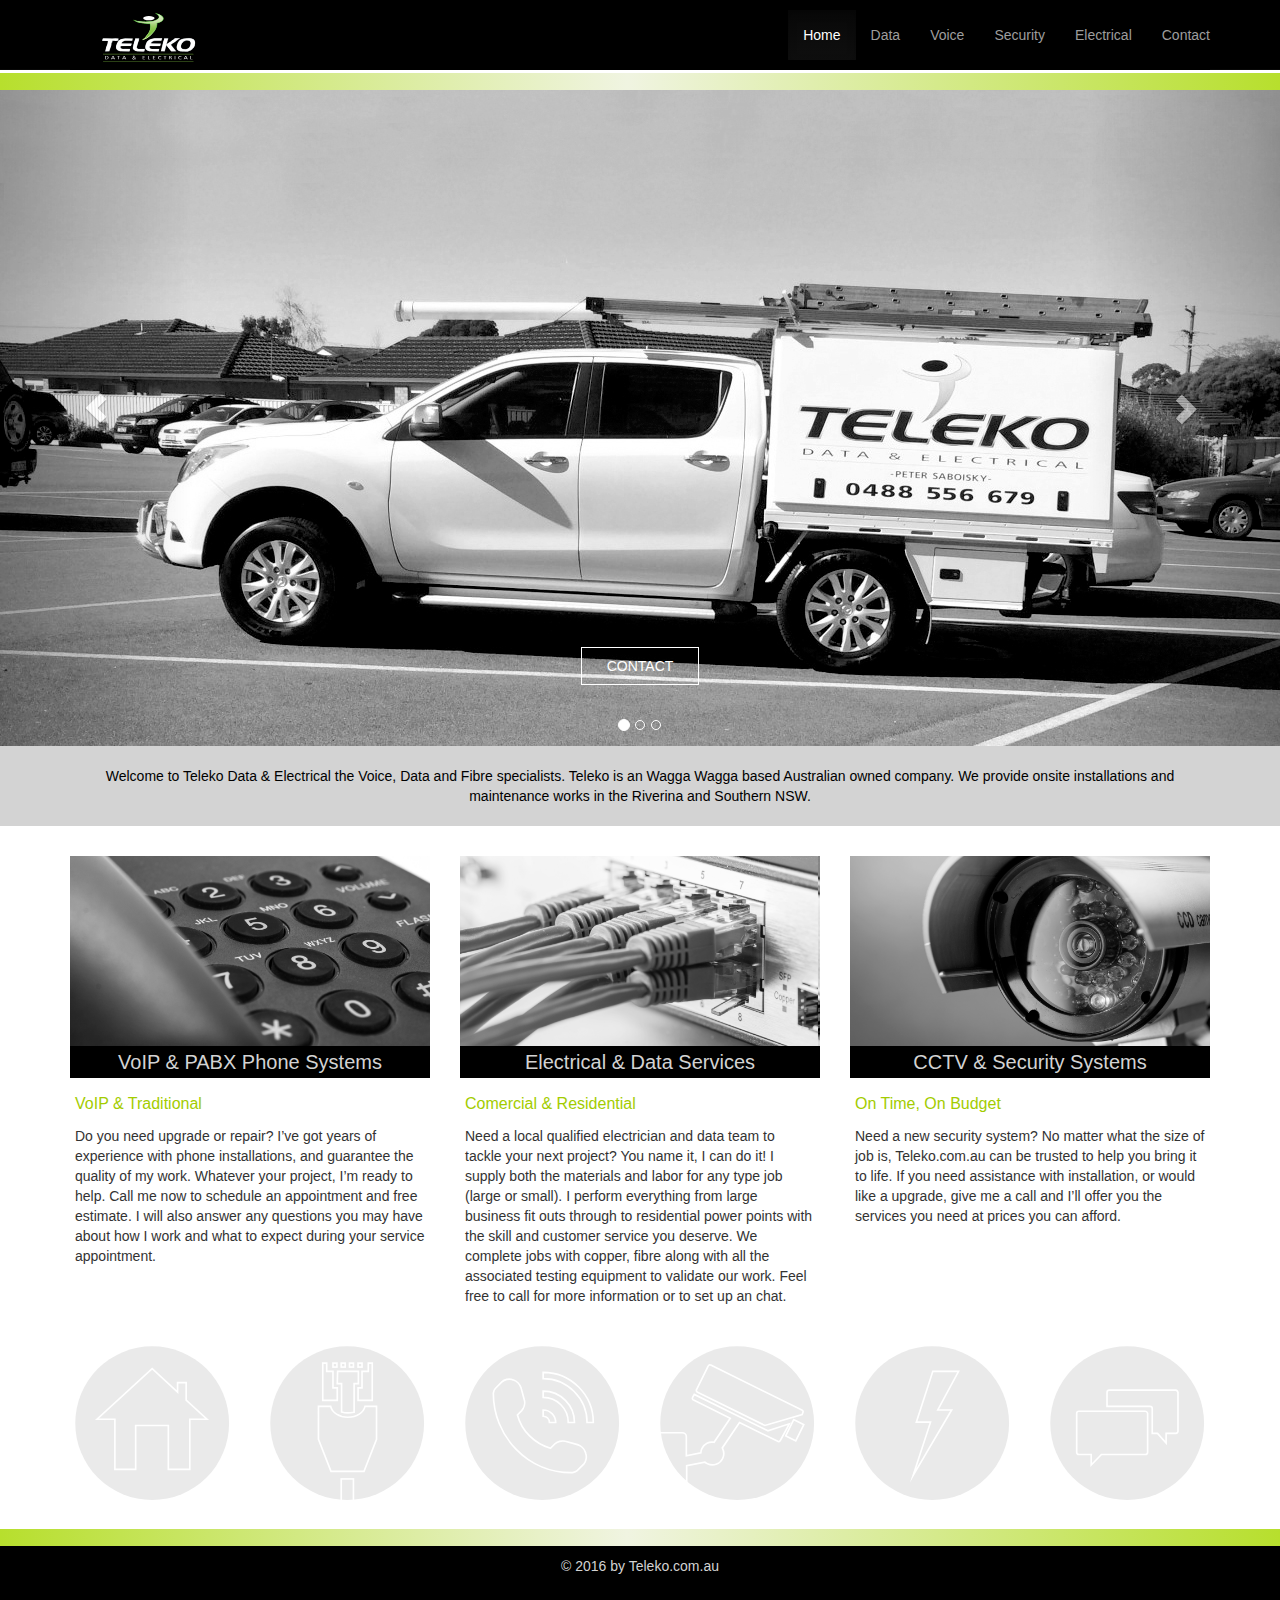
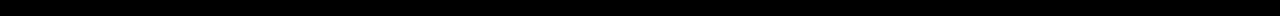
<file: index.html>
<!doctype html>
  <html class="no-js" lang="">
    <head>
        <meta charset="utf-8">
        <meta http-equiv="X-UA-Compatible" content="IE=edge,chrome=1">
        <title>Teleko data &#38 electrical</title>
        <meta name="description" content="">
        <meta name="viewport" content="width=device-width, initial-scale=1">
        <link rel="apple-touch-icon" href="apple-touch-icon.png">

        <link rel="stylesheet" href="css/bootstrap.min.css">
        <style>
            body {
                padding-top: 50px;
                padding-bottom: 20px;
            }
        </style>
        <link rel="stylesheet" href="css/bootstrap-theme.min.css">
        <link rel="stylesheet" href="css/main.css">



        <script src="js/vendor/modernizr-2.8.3-respond-1.4.2.min.js"></script>
    </head>

    <body>
    <nav class="navbar navbar-inverse navbar-fixed-top">
      <div class="container">
        <div class="navbar-header">
          <button type="button" class="navbar-toggle collapsed" data-toggle="collapse" data-target="#navbar" aria-expanded="false" aria-controls="navbar">
            <span class="sr-only">Toggle navigation</span>
            <span class="icon-bar"></span>
            <span class="icon-bar"></span>
            <span class="icon-bar"></span>
          </button>
          <a class="navbar-brand" href="index.html"></a>
        </div>
        <div id="navbar" class="collapse navbar-collapse">
          <ul class="nav navbar-nav navbar-right">
            <li class="active"><a href="index.html">Home</a></li>
            <li><a href="data.html">Data</a></li>
            <li><a href="voice.html">Voice</a></li>
            <li><a href="security.html">Security</a></li>
            <li><a href="electrical.html">Electrical</a></li>
            <li><a href="contact.html">Contact</a></li>
              </ul>
        </div><!--/.nav-collapse -->
        </div>
        <div class="greenbar">
        </div>
      </nav>
     

<!-- Start of carousel -->


    <div id="carousel-example-generic" class="carousel slide" data-ride="carousel">
  <!-- Indicators -->
  <ol class="carousel-indicators">
    <li data-target="#carousel-example-generic" data-slide-to="0" class="active"></li>
    <li data-target="#carousel-example-generic" data-slide-to="1"></li>
    <li data-target="#carousel-example-generic" data-slide-to="2"></li>
  </ol>

  <!-- Wrapper for slides -->
  <div class="carousel-inner" role="listbox">
    <div class="item active">
      <img src="img/thumbnail_FullSizeRender3.jpg" alt="...">
      <div class="carousel-caption">
        <a class="button-contact" href="contact.html"> CONTACT </a>
      </div>
    </div>
    <div class="item">
      <img src="img/stock3.jpg" alt="...">
      <div class="carousel-caption">
         <a class="button-contact" href="contact.html"> CONTACT </a>
      </div>
    </div>
      <div class="item">
        <img src="img/stock5.jpg" alt="...">
        <div class="carousel-caption">
           <a class="button-contact" href="contact.html"> CONTACT </a>
        </div>
      </div>
   </div>

  <!-- Controls -->
  <a class="left carousel-control" href="#carousel-example-generic" role="button" data-slide="prev">
    <span class="glyphicon glyphicon-chevron-left" aria-hidden="true"></span>
    <span class="sr-only">Previous</span>
  </a>
  <a class="right carousel-control" href="#carousel-example-generic" role="button" data-slide="next">
    <span class="glyphicon glyphicon-chevron-right" aria-hidden="true"></span>
    <span class="sr-only">Next</span>
  </a>
</div>

<!-- End of carousel -->

   <div class="whitebar"> 
    <div class="greybar">
      <div class="container">
          <p class="about">Welcome to Teleko Data & Electrical the Voice, Data and Fibre specialists. Teleko is an Wagga Wagga based Australian owned company. We provide onsite installations and maintenance works in the Riverina and Southern NSW.
		      </p>
      </div>
    </div>

  
    <div class="container">
      <!-- Example row of columns -->
      <div class="row">
        <div class="col-md-4">
        <img src="img/stock8.jpg">
          <h2>VoIP & PABX Phone Systems</h2>
            <div class="text">
              <p class ="subhead">VoIP & Traditional</p>
              Do you need upgrade or repair? I’ve got years of experience with phone installations, and guarantee the quality of my work. Whatever your project, I’m ready to help. Call me now to schedule an appointment and free estimate. I will also answer any questions you may have about how I work and what to expect during your service appointment. </p>
            </div>
        </div>
        <div class="col-md-4">
        <img src="img/stock4.jpg">
          <h2>Electrical & Data Services</h2>
            <div class="text">
              <p class ="subhead">Comercial & Residential</p>
              Need a local qualified electrician and data team to tackle your next project? You name it, I can do it! I supply both the materials and labor for any type job (large or small). I perform everything from large business fit outs through to residential power points with the skill and customer service you deserve. We complete jobs with copper, fibre along with all the associated testing equipment to validate our work. Feel free to call for more information or to set up an chat.</p>
            </div>
       </div>
        <div class="col-md-4">
        <img src="img/stock7.jpg">
          <h2>CCTV & Security Systems</h2>
            <div class="text">
              <p class ="subhead">On Time, On Budget</p>
              <p> Need a new security system? No matter what the size of job is, Teleko.com.au can be trusted to help you bring it to life. If you need assistance with installation, or would like a upgrade, give me a call and I’ll offer you the services you need at prices you can afford.</p>
            </div>
          </div>
        </div>
       </div>
    
   

       <div class="circles container">
          <div class="row">
            <div class="col-xs-4 col-sm-2 circle-img">
             <a title="home" href="index.html"><img id="homeicon" src="img/home_black.svg"/></a>
            </div>
            <div class="col-xs-4 col-sm-2 circle-img">
              <a title="data" href="data.html"><img id="dataicon" src="img/data_black.svg"/></a>
            </div>
              <div class="col-xs-4 col-sm-2 circle-img">
               <a title="voice" href="voice.html"><img id="voiceicon" src="img/voice_black.svg"/></a>
            </div>
            <div class="col-xs-4 col-sm-2 circle-img">
              <a title="security" href="security.html"><img id="securityicon" src="img/security_black.svg"/></a>
            </div>
            <div class="col-xs-4 col-sm-2 circle-img">
              <a title="electrical"  href="electrical.html"><img id="electricalicon" src="img/electrical_black.svg"/></a>
            </div>
            <div class="col-xs-4 col-sm-2 circle-img">
              <a title="contact" href="contact.html"><img id="contacticon" src="img/contact_black.svg"/></a>
            </div> 
            </div> 
          </div>
        </div>
      </div> 
    </div>

    <!-- /container -->        <script src="//ajax.googleapis.com/ajax/libs/jquery/1.11.2/jquery.min.js"></script>
        <script>window.jQuery || document.write('<script src="js/vendor/jquery-1.11.2.min.js"><\/script>')</script>

        <script src="js/vendor/bootstrap.min.js"></script>

        <script src="js/main.js"></script>
    
      <div class="greenbar">
      </div>

      <footer>
        <p>&copy; 2016 by Teleko.com.au</p>
      </footer>

   </body>

</html>
</file>
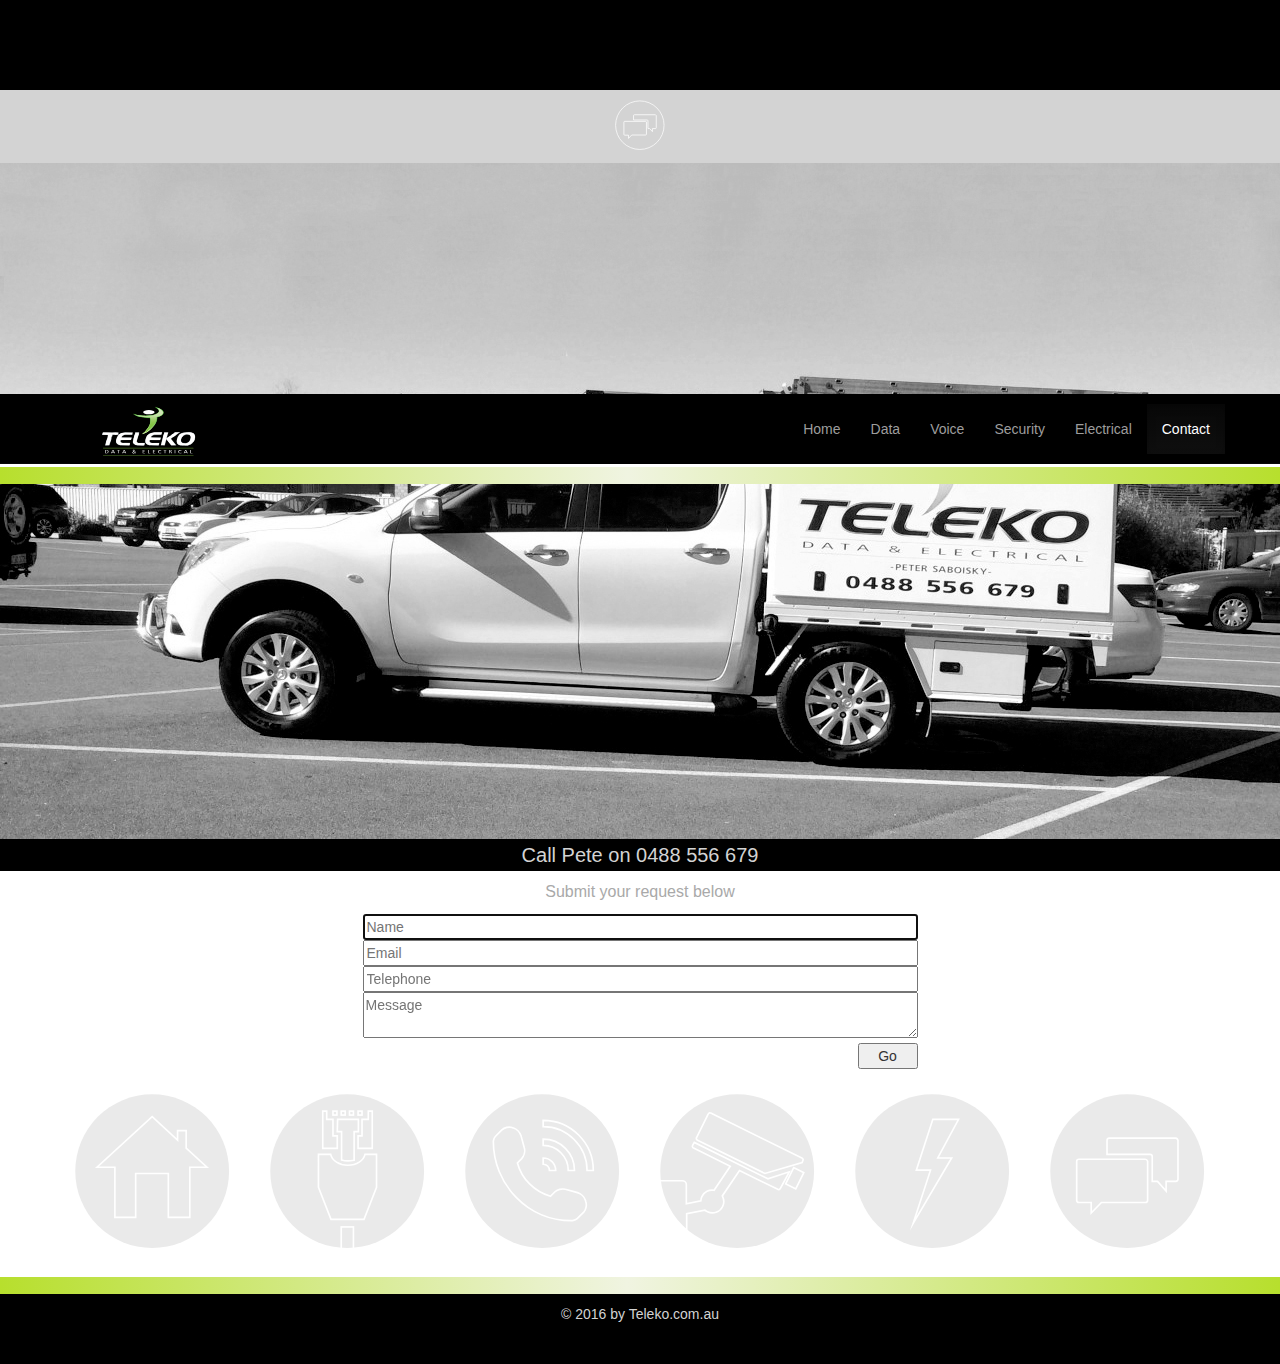
<file: contact.html>
<!doctype html>
  <html class="no-js" lang="">
    <head>
        <meta charset="utf-8">
        <meta http-equiv="X-UA-Compatible" content="IE=edge,chrome=1">
        <title>Teleko data &#38 electrical</title>
        <meta name="description" content="">
        <meta name="viewport" content="width=device-width, initial-scale=1">
        <link rel="apple-touch-icon" href="apple-touch-icon.png">

        <link rel="stylesheet" href="css/bootstrap.min.css">
        <style>
            body {
                padding-top: 50px;
                padding-bottom: 20px;
            }
        </style>
        <link rel="stylesheet" href="css/bootstrap-theme.min.css">
        <link rel="stylesheet" href="css/main.css">



        <script src="js/vendor/modernizr-2.8.3-respond-1.4.2.min.js"></script>
    </head>

    <body>
    <nav class="navbar navbar-inverse navbar-fixed-top">
      <div class="container">
        <div class="navbar-header">
          <button type="button" class="navbar-toggle collapsed" data-toggle="collapse" data-target="#navbar" aria-expanded="false" aria-controls="navbar">
            <span class="sr-only">Toggle navigation</span>
            <span class="icon-bar"></span>
            <span class="icon-bar"></span>
            <span class="icon-bar"></span>
          </button>
          <a class="navbar-brand" href="index.html"></a>
        </div>
        <div id="navbar" class="collapse navbar-collapse">
          <ul class="nav navbar-nav navbar-right">
            <li><a href="index.html">Home</a></li>
            <li><a href="data.html">Data</a></li>
            <li><a href="voice.html">Voice</a></li>
            <li><a href="security.html">Security</a></li>
            <li><a href="electrical.html">Electrical</a></li>
            <li class="active"><a href="contact.html">Contact</a></li>
              </ul>
        </div><!--/.nav-collapse -->
        </div>
        <div class="greenbar">
        </div>
      </nav>

<div class="whitebar">
    <div class="greybar3">
      <div class="container">
        <img class="icon" src="img/contact_icon.svg" width="50px">
      </div>
    </div>

 <img src="img/thumbnail_FullSizeRender3.jpg" width="100%">
    <h2>Call Pete on <span class="number">0488 556 679</span></h2>


<div class="container">
    <div class="row">
    <div class="col-sm-6 col-sm-offset-3">
    <p class="subhead2"> Submit your request below </p> 
  <form method="post" action="https://formspree.io/peter@teleko.com.au"> 
    <span class="required"></span></label>
       <input type="text" id="name" name="name" value="" placeholder="Name" required="required" autofocus="autofocus" /> 
         
    <span class="required"></span></label>
        <input type="email" id="email" name="email" value="" placeholder="Email" required="required" />

         
    <span class="required"></span></label>
        <input type="telephone" id="telephone" name="telephone" value="" placeholder="Telephone" required="required"/>

         
    <span class="required"></span></label>
        <textarea id="message" name="message" placeholder="Message" required="required" data-maxlength="100"></textarea>
         
    <span id="loading"></span>
        <p id="req-field-desc"><span class="required">
        <input type="submit" value="Go" id="submit-button" />
  </form>
  </div>
  </div>
</div>


<div class="circles container">
          <div class="row">
            <div class="col-xs-4 col-sm-2 circle-img">
             <a href="index.html"><img id="homeicon" src="img/home_black.svg" onmouseover="onHover();" onmouseout="offHover();"/>
            </div>
            <div class="col-xs-4 col-sm-2 circle-img">
              <a href="data.html"><img id="dataicon" src="img/data_black.svg" onmouseover="onHover();" onmouseout="offHover();"/>
            </div>
              <div class="col-xs-4 col-sm-2 circle-img">
               <a href="voice.html"><img id="voiceicon" src="img/voice_black.svg" onmouseover="onHover();" onmouseout="offHover();"/>
            </div>
            <div class="col-xs-4 col-sm-2 circle-img">
              <a href="security.html"><img id="securityicon" src="img/security_black.svg" onmouseover="onHover();" onmouseout="offHover();"/>
            </div>
            <div class="col-xs-4 col-sm-2 circle-img">
              <a href="electrical.html"><img id="electricalicon" src="img/electrical_black.svg" onmouseover="onHover();" onmouseout="offHover();"/>
            </div>
            <div class="col-xs-4 col-sm-2 circle-img">
              <a href="contact.html"><img id="contacticon" src="img/contact_black.svg" onmouseover="onHover();" onmouseout="offHover();"/>
            </div> 
            </div> 
          </div>
        </div>
      </div> 
    </div>
    
      
    <!-- /container -->        <script src="//ajax.googleapis.com/ajax/libs/jquery/1.11.2/jquery.min.js"></script>
        <script>window.jQuery || document.write('<script src="js/vendor/jquery-1.11.2.min.js"><\/script>')</script>

        <script src="js/vendor/bootstrap.min.js"></script>

        <script src="js/main.js"></script>
    
      <div class="greenbar">
      </div>

      <footer>
        <p>&copy; 2016 by Teleko.com.au</p>
      </footer>

   </body>

</html>
</file>
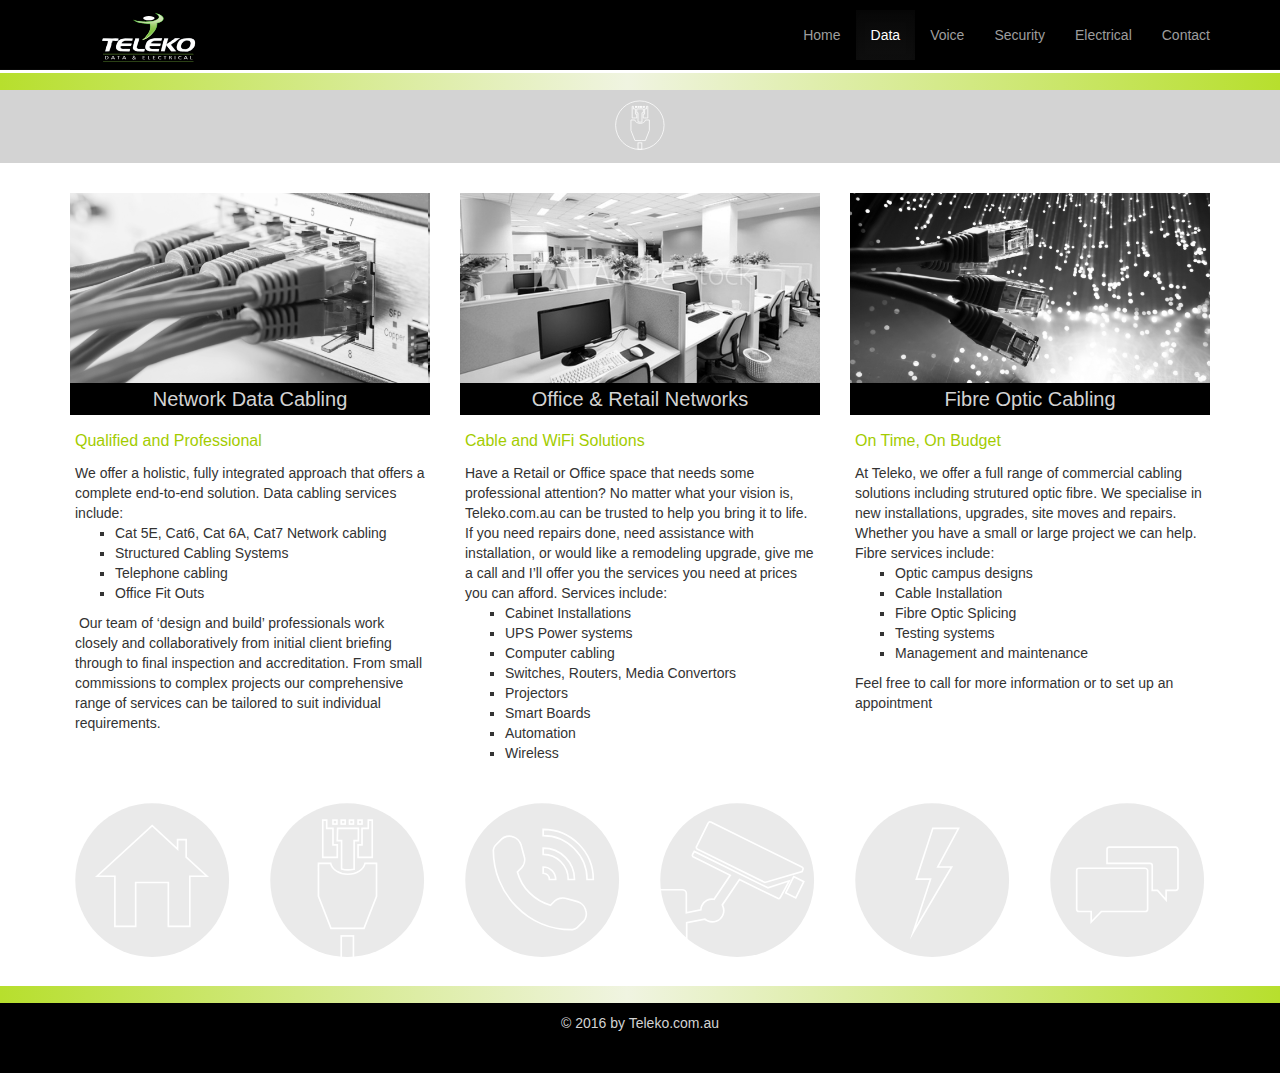
<file: data.html>
<!doctype html>
  <html class="no-js" lang="">
    <head>
        <meta charset="utf-8">
        <meta http-equiv="X-UA-Compatible" content="IE=edge,chrome=1">
        <title>Teleko data &#38 electrical</title>
        <meta name="description" content="">
        <meta name="viewport" content="width=device-width, initial-scale=1">
        <link rel="apple-touch-icon" href="apple-touch-icon.png">

        <link rel="stylesheet" href="css/bootstrap.min.css">
        <style>
            body {
                padding-top: 50px;
                padding-bottom: 20px;
            }
        </style>
        <link rel="stylesheet" href="css/bootstrap-theme.min.css">
        <link rel="stylesheet" href="css/main.css">



        <script src="js/vendor/modernizr-2.8.3-respond-1.4.2.min.js"></script>
    </head>

    <body>
    <nav class="navbar navbar-inverse navbar-fixed-top">
      <div class="container">
        <div class="navbar-header">
          <button type="button" class="navbar-toggle collapsed" data-toggle="collapse" data-target="#navbar" aria-expanded="false" aria-controls="navbar">
            <span class="sr-only">Toggle navigation</span>
            <span class="icon-bar"></span>
            <span class="icon-bar"></span>
            <span class="icon-bar"></span>
          </button>
          <a class="navbar-brand" href="index.html"></a>
        </div>
        <div id="navbar" class="collapse navbar-collapse">
          <ul class="nav navbar-nav navbar-right">
            <li><a href="index.html">Home</a></li>
            <li class="active"><a href="data.html">Data</a></li>
            <li><a href="voice.html">Voice</a></li>
            <li><a href="security.html">Security</a></li>
            <li><a href="electrical.html">Electrical</a></li>
            <li><a href="contact.html">Contact</a></li>
              </ul>
        </div><!--/.nav-collapse -->
        </div>
        <div class="greenbar">
        </div>
      </nav>
      
  <div class="whitebar"> 
    <div class="greybar2">
      <div class="container">
        <img class="icon" src="img/data_icon.svg" width="50px">
      </div>
    </div>


    <div class="container">
      <!-- Example row of columns -->
      <div class="row">
        <div class="col-md-4">
        <img src="img/stock4.jpg">
          <h2>Network Data Cabling</h2>
            <div class="text">
              <p class ="subhead">Qualified and Professional</p>
              We offer a holistic, fully integrated approach that offers a complete end-to-end solution.
              Data cabling services include:
              <ul style="list-style-type:square">
                <li>Cat 5E, Cat6, Cat 6A, Cat7 Network cabling</li>
                <li>Structured Cabling Systems</li>
                <li>Telephone cabling</li>
                <li>Office Fit Outs</li>
              </ul>
               Our team of ‘design and build’ professionals work closely and collaboratively from initial client briefing through to final inspection and accreditation.
              From small commissions to complex projects our comprehensive range of services can be tailored to suit individual requirements.
              </p>
            </div>
        </div>
        <div class="col-md-4">
        <img src="img/stock11.jpg">
          <h2>Office & Retail Networks</h2>
            <div class="text">
              <p class ="subhead">Cable and WiFi Solutions</p>
              Have a Retail or Office space that needs some professional attention? No matter what your vision is, Teleko.com.au can be trusted to help you bring it to life. If you need repairs done, need assistance with installation, or would like a remodeling upgrade, give me a call and I’ll offer you the services you need at prices you can afford.
              Services include:
              <ul style="list-style-type:square">
                <li>Cabinet Installations</li>
                <li>UPS Power systems</li>
                <li>Computer cabling</li>
                <li>Switches, Routers, Media Convertors</li>
                <li>Projectors</li>
                <li>Smart Boards</li>
                <li>Automation</li>
                <li>Wireless </li>
              </ul>
              </p>
           </div>
       </div>
        <div class="col-md-4">
        <img src="img/stock3.jpg">
          <h2>Fibre Optic Cabling</h2>
            <div class="text">
              <p class ="subhead">On Time, On Budget</p>
              At Teleko, we offer a full range of commercial cabling solutions including strutured optic fibre. We specialise in new installations, upgrades, site moves and repairs. Whether you have a small or large project we can help.
              Fibre services include:
              <ul style="list-style-type:square">
                <li>Optic campus designs</li>
                <li>Cable Installation</li>
                <li>Fibre Optic Splicing</li>
                <li>Testing systems</li>
                <li>Management and maintenance</li>
              </ul>
              Feel free to call for more information or to set up an appointment</p>
          </div>
          </div>
        </div>
      </div>


       <div class="circles container">
          <div class="row">
            <div class="col-xs-4 col-sm-2 circle-img">
             <a title="home" href="index.html"><img id="homeicon" src="img/home_black.svg"/></a>
            </div>
            <div class="col-xs-4 col-sm-2 circle-img">
              <a title="data" href="data.html"><img id="dataicon" src="img/data_black.svg"/></a>
            </div>
              <div class="col-xs-4 col-sm-2 circle-img">
               <a title="voice" href="voice.html"><img id="voiceicon" src="img/voice_black.svg"/></a>
            </div>
            <div class="col-xs-4 col-sm-2 circle-img">
              <a title="security" href="security.html"><img id="securityicon" src="img/security_black.svg"/></a>
            </div>
            <div class="col-xs-4 col-sm-2 circle-img">
              <a title="electrical"  href="electrical.html"><img id="electricalicon" src="img/electrical_black.svg"/></a>
            </div>
            <div class="col-xs-4 col-sm-2 circle-img">
              <a title="contact" href="contact.html"><img id="contacticon" src="img/contact_black.svg"/></a>
            </div> 
            </div> 
          </div>
        </div>
      </div> 
    </div>

    <!-- /container -->        <script src="//ajax.googleapis.com/ajax/libs/jquery/1.11.2/jquery.min.js"></script>
        <script>window.jQuery || document.write('<script src="js/vendor/jquery-1.11.2.min.js"><\/script>')</script>

        <script src="js/vendor/bootstrap.min.js"></script>

        <script src="js/main.js"></script>
    
      <div class="greenbar">
      </div>

      <footer>
        <p>&copy; 2016 by Teleko.com.au</p>
      </footer>

   </body>

</html>
</file>
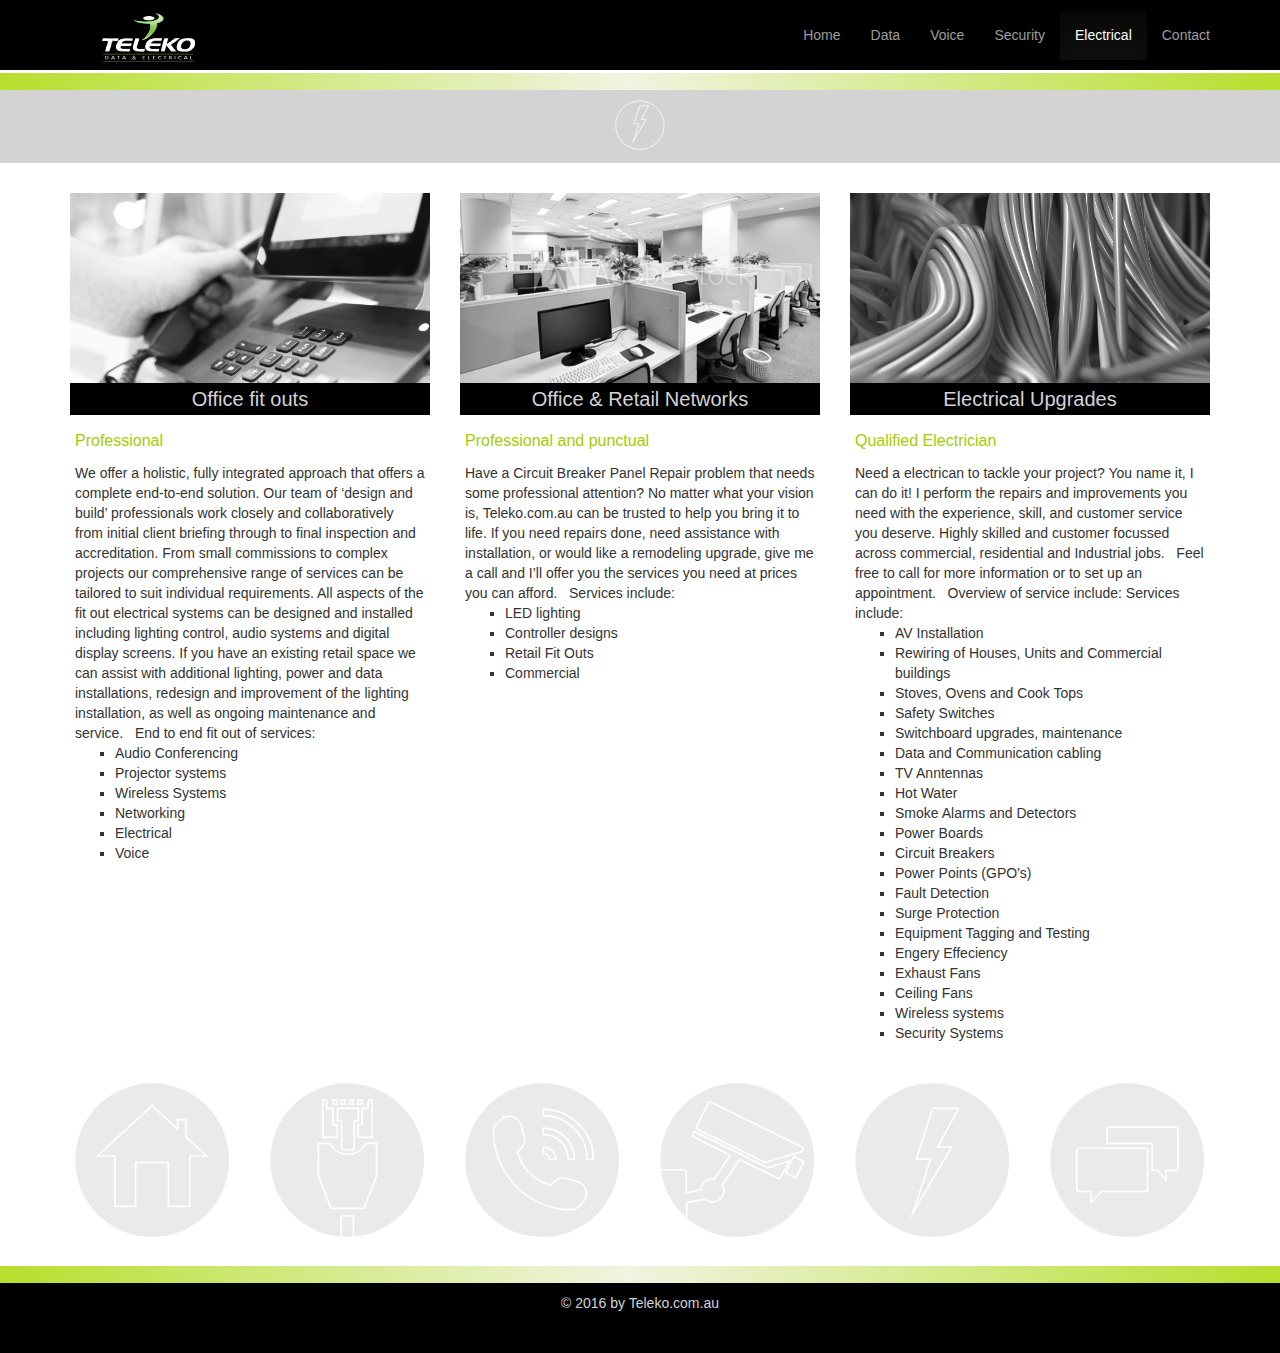
<file: electrical.html>
<!doctype html>
  <html class="no-js" lang="">
    <head>
        <meta charset="utf-8">
        <meta http-equiv="X-UA-Compatible" content="IE=edge,chrome=1">
        <title>Teleko data &#38 electrical</title>
        <meta name="description" content="">
        <meta name="viewport" content="width=device-width, initial-scale=1">
        <link rel="apple-touch-icon" href="apple-touch-icon.png">

        <link rel="stylesheet" href="css/bootstrap.min.css">
        <style>
            body {
                padding-top: 50px;
                padding-bottom: 20px;
            }
        </style>
        <link rel="stylesheet" href="css/bootstrap-theme.min.css">
        <link rel="stylesheet" href="css/main.css">



        <script src="js/vendor/modernizr-2.8.3-respond-1.4.2.min.js"></script>
    </head>

    <body>
    <nav class="navbar navbar-inverse navbar-fixed-top">
      <div class="container">
        <div class="navbar-header">
          <button type="button" class="navbar-toggle collapsed" data-toggle="collapse" data-target="#navbar" aria-expanded="false" aria-controls="navbar">
            <span class="sr-only">Toggle navigation</span>
            <span class="icon-bar"></span>
            <span class="icon-bar"></span>
            <span class="icon-bar"></span>
          </button>
          <a class="navbar-brand" href="index.html"></a>
        </div>
        <div id="navbar" class="collapse navbar-collapse">
          <ul class="nav navbar-nav navbar-right">
            <li><a href="index.html">Home</a></li>
            <li><a href="data.html">Data</a></li>
            <li><a href="voice.html">Voice</a></li>
            <li><a href="security.html">Security</a></li>
            <li class="active"><a href="electrical.html">Electrical</a></li>
            <li><a href="contact.html">Contact</a></li>
              </ul>
        </div><!--/.nav-collapse -->
        </div>
        <div class="greenbar">
        </div>
      </nav>

  <div class="whitebar"> 
    <div class="greybar2">
      <div class="container">
        <img class="icon" src="img/electrical_icon.svg" width="50px">
      </div>
    </div>


 <div class="container">
      <!-- Example row of columns -->
      <div class="row">
        <div class="col-md-4">
        <img src="img/stock18.jpg">
          <h2>Office fit outs</h2>
            <div class="text">
              <p class ="subhead">Professional</p>
              We offer a holistic, fully integrated approach that offers a complete end-to-end solution. Our team of ‘design and build’ professionals work closely and collaboratively from initial client briefing through to final inspection and accreditation. From small commissions to complex projects our comprehensive range of services can be tailored to suit individual requirements. All aspects of the fit out electrical systems can be designed and installed including lighting control, audio systems and digital display screens. If you have an existing retail space we can assist with additional lighting, power and data installations, redesign and improvement of the lighting installation, as well as ongoing maintenance and service.  
              End to end fit out of services:
                <ul style="list-style-type:square">
                  <li>Audio Conferencing</li>
                  <li>Projector systems</li>
                  <li>Wireless Systems</li>
                  <li>Networking</li>
                  <li>Electrical</li>
                  <li>Voice</li>
                </ul>
              </p>
            </div>
        </div>
        <div class="col-md-4">
        <img src="img/stock11.jpg">
          <h2>Office & Retail Networks</h2>
            <div class="text">
              <p class ="subhead">Professional and punctual</p>
               Have a Circuit Breaker Panel Repair problem that needs some professional attention? No matter what your vision is, Teleko.com.au can be trusted to help you bring it to life. If you need repairs done, need assistance with installation, or would like a remodeling upgrade, give me a call and I’ll offer you the services you need at prices you can afford.  
                Services include:
                <ul style="list-style-type:square">
                  <li>LED lighting</li>
                  <li>Controller designs</li>
                  <li>Retail Fit Outs</li>
                  <li>Commercial</li>
                </ul>
              </p>
           </div>
       </div>
        <div class="col-md-4">
        <img src="img/stock5.jpg">
          <h2>Electrical Upgrades</h2>
            <div class="text">
              <p class ="subhead">Qualified Electrician</p>
              Need a electrican to tackle your project? You name it, I can do it! I perform the repairs and improvements you need with the experience, skill, and customer service you deserve. Highly skilled and customer focussed across commercial, residential and Industrial jobs.
 
              Feel free to call for more information or to set up an appointment.   Overview of service include:
              Services include:
                <ul style="list-style-type:square">
                  <li>AV Installation</li>
                  <li>Rewiring of Houses, Units and Commercial buildings</li>
                  <li>Stoves, Ovens and Cook Tops</li>
                  <li>Safety Switches</li>
                  <li>Switchboard upgrades, maintenance</li>
                  <li>Data and Communication cabling</li>
                  <li>TV Anntennas</li>
                  <li>Hot Water</li>
                  <li>Smoke Alarms and Detectors</li>
                  <li>Power Boards</li>
                  <li>Circuit Breakers</li>
                  <li>Power Points (GPO's)</li>
                  <li>Fault Detection</li>
                  <li>Surge Protection</li>
                  <li>Equipment Tagging and Testing</li>
                  <li>Engery Effeciency </li>
                  <li>Exhaust Fans</li>
                  <li>Ceiling Fans</li>
                  <li>Wireless systems</li>
                  <li>Security Systems</li>
                </ul>
              </p>
             </div>
          </div>
        </div>
      </div>


       <div class="circles container">
          <div class="row">
            <div class="col-xs-4 col-sm-2 circle-img">
             <a title="home" href="index.html"><img id="homeicon" src="img/home_black.svg"/></a>
            </div>
            <div class="col-xs-4 col-sm-2 circle-img">
              <a title="data" href="data.html"><img id="dataicon" src="img/data_black.svg"/></a>
            </div>
              <div class="col-xs-4 col-sm-2 circle-img">
               <a title="voice" href="voice.html"><img id="voiceicon" src="img/voice_black.svg"/></a>
            </div>
            <div class="col-xs-4 col-sm-2 circle-img">
              <a title="security" href="security.html"><img id="securityicon" src="img/security_black.svg"/></a>
            </div>
            <div class="col-xs-4 col-sm-2 circle-img">
              <a title="electrical"  href="electrical.html"><img id="electricalicon" src="img/electrical_black.svg"/></a>
            </div>
            <div class="col-xs-4 col-sm-2 circle-img">
              <a title="contact" href="contact.html"><img id="contacticon" src="img/contact_black.svg"/></a>
            </div> 
            </div> 
          </div>
        </div>
      </div> 
    </div>

    <!-- /container -->        <script src="//ajax.googleapis.com/ajax/libs/jquery/1.11.2/jquery.min.js"></script>
        <script>window.jQuery || document.write('<script src="js/vendor/jquery-1.11.2.min.js"><\/script>')</script>

        <script src="js/vendor/bootstrap.min.js"></script>

        <script src="js/main.js"></script>
    
      <div class="greenbar">
      </div>

      <footer>
        <p>&copy; 2016 by Teleko.com.au</p>
      </footer>

   </body>

</html>
</file>
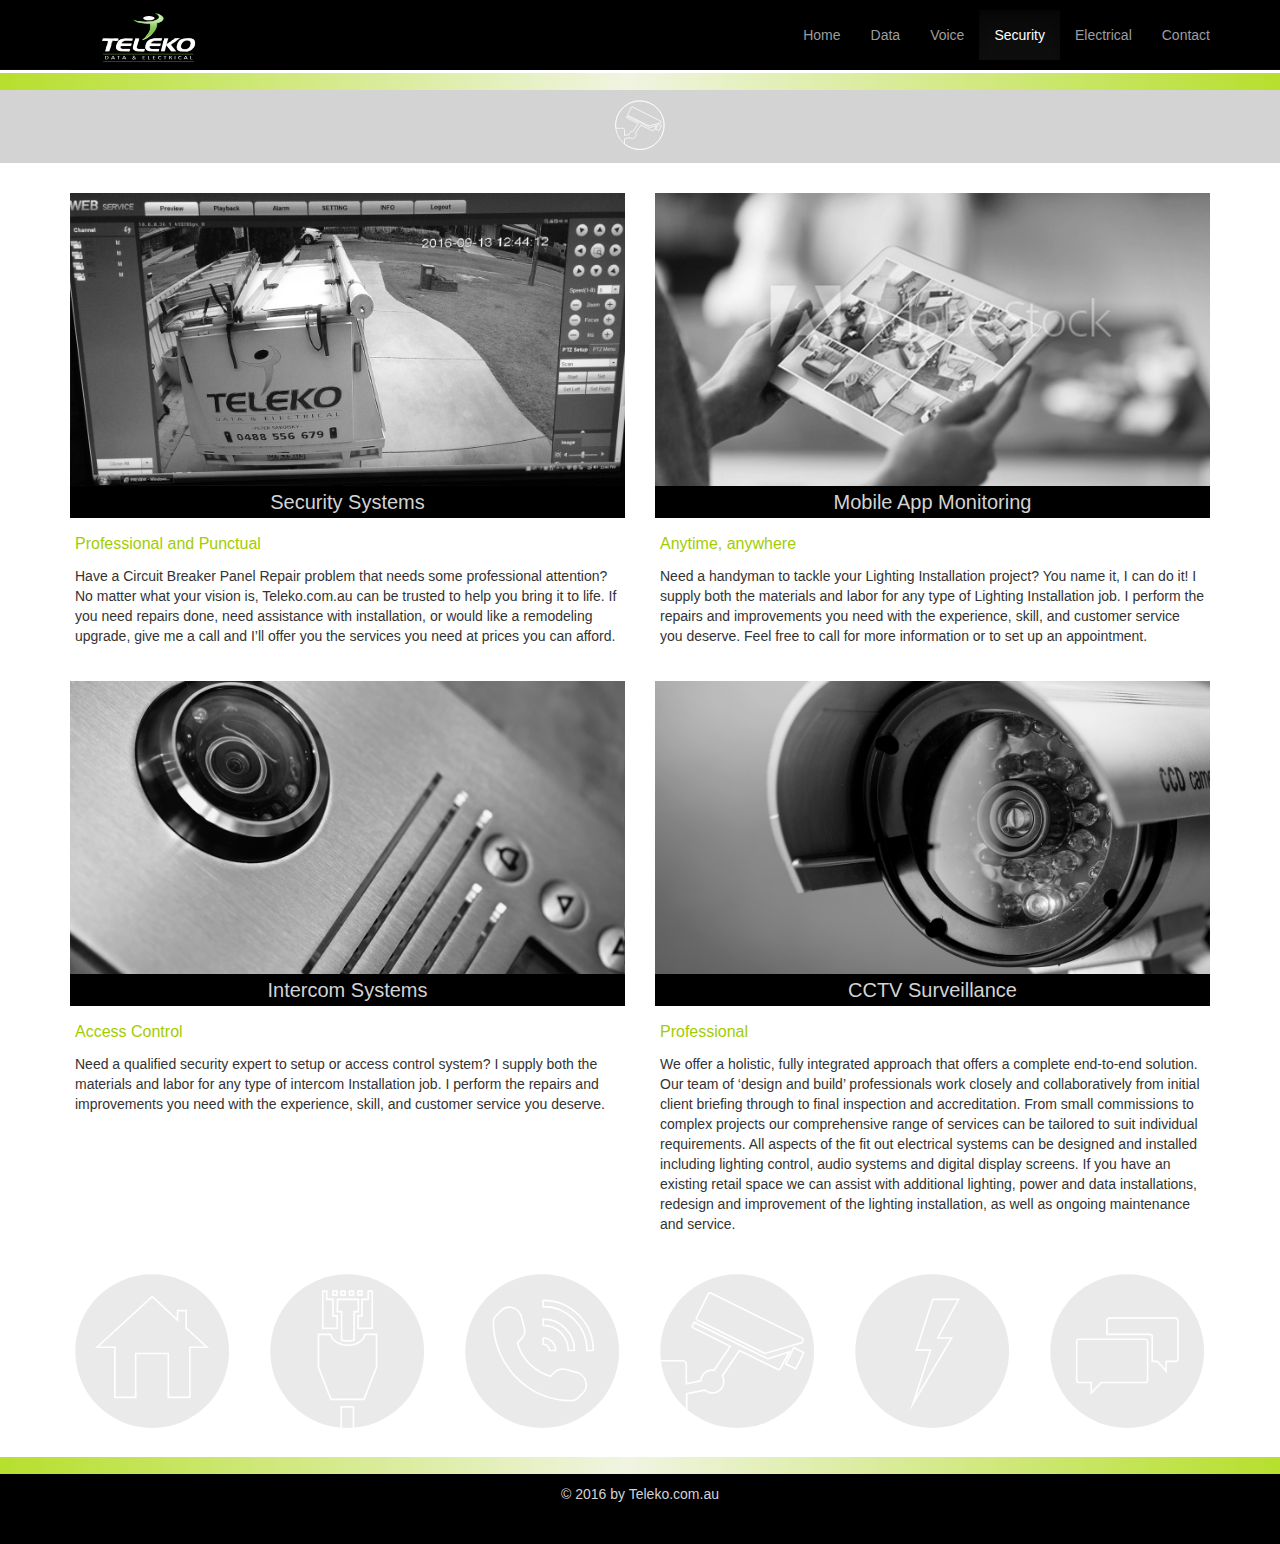
<file: security.html>
<!doctype html>
  <html class="no-js" lang="">
    <head>
        <meta charset="utf-8">
        <meta http-equiv="X-UA-Compatible" content="IE=edge,chrome=1">
        <title>Teleko data &#38 electrical</title>
        <meta name="description" content="">
        <meta name="viewport" content="width=device-width, initial-scale=1">
        <link rel="apple-touch-icon" href="apple-touch-icon.png">

        <link rel="stylesheet" href="css/bootstrap.min.css">
        <style>
            body {
                padding-top: 50px;
                padding-bottom: 20px;
            }
        </style>
        <link rel="stylesheet" href="css/bootstrap-theme.min.css">
        <link rel="stylesheet" href="css/main.css">



        <script src="js/vendor/modernizr-2.8.3-respond-1.4.2.min.js"></script>
    </head>

    <body>
    <nav class="navbar navbar-inverse navbar-fixed-top">
      <div class="container">
        <div class="navbar-header">
          <button type="button" class="navbar-toggle collapsed" data-toggle="collapse" data-target="#navbar" aria-expanded="false" aria-controls="navbar">
            <span class="sr-only">Toggle navigation</span>
            <span class="icon-bar"></span>
            <span class="icon-bar"></span>
            <span class="icon-bar"></span>
          </button>
          <a class="navbar-brand" href="index.html"></a>
        </div>
        <div id="navbar" class="collapse navbar-collapse">
          <ul class="nav navbar-nav navbar-right">
            <li><a href="index.html">Home</a></li>
            <li><a href="data.html">Data</a></li>
            <li><a href="voice.html">Voice</a></li>
            <li class="active"><a href="security.html">Security</a></li>
            <li><a href="electrical.html">Electrical</a></li>
            <li><a href="contact.html">Contact</a></li>
              </ul>
        </div><!--/.nav-collapse -->
        </div>
        <div class="greenbar">
        </div>
      </nav>

        <div class="whitebar"> 
    <div class="greybar2">
      <div class="container">
       <img class="icon" src="img/security_icon.svg" width="50px">
      </div>
    </div>


    <div class="container">
      <!-- Example row of columns -->
      <div class="row">
        <div class="col-md-6">
        <img src="img/stock16.jpg">
          <h2>Security Systems</h2>
            <div class="text">
              <p class ="subhead">Professional and Punctual</p>
              Have a Circuit Breaker Panel Repair problem that needs some professional attention? No matter what your vision is, Teleko.com.au can be trusted to help you bring it to life. If you need repairs done, need assistance with installation, or would like a remodeling upgrade, give me a call and I’ll offer you the services you need at prices you can afford.</p>
           </div>
       </div>
        <div class="col-md-6">
        <img src="img/stock14.jpg">
          <h2>Mobile App Monitoring</h2>
            <div class="text">
              <p class ="subhead">Anytime, anywhere</p>
              Need a handyman to tackle your Lighting Installation project? You name it, I can do it! I supply both the materials and labor for any type of Lighting Installation job. I perform the repairs and improvements you need with the experience, skill, and customer service you deserve. Feel free to call for more information or to set up an appointment.</p>
            </div>
          </div>
          </div>
      <div class="row">
        <div class="col-md-6">
        <img src="img/stock15.jpg">
          <h2>Intercom Systems</h2>
            <div class="text">
              <p class ="subhead">Access Control</p>
              Need a qualified security expert to setup or access control system? I supply both the materials and labor for any type of intercom Installation job. I perform the repairs and improvements you need with the experience, skill, and customer service you deserve. </p>
            </div>
          </div>
          <div class="col-md-6">
        <img src="img/stock7.jpg">
          <h2>CCTV Surveillance</h2>
            <div class="text">
              <p class ="subhead">Professional</p>
              We offer a holistic, fully integrated approach that offers a complete end-to-end solution. Our team of ‘design and build’ professionals work closely and collaboratively from initial client briefing through to final inspection and accreditation. From small commissions to complex projects our comprehensive range of services can be tailored to suit individual requirements. All aspects of the fit out electrical systems can be designed and installed including lighting control, audio systems and digital display screens. If you have an existing retail space we can assist with additional lighting, power and data installations, redesign and improvement of the lighting installation, as well as ongoing maintenance and service.
              </p>
            </div>
          </div>
        </div>
      </div>


       <div class="circles container">
          <div class="row">
            <div class="col-xs-4 col-sm-2 circle-img">
             <a title="home" href="index.html"><img id="homeicon" src="img/home_black.svg"/></a>
            </div>
            <div class="col-xs-4 col-sm-2 circle-img">
              <a title="data" href="data.html"><img id="dataicon" src="img/data_black.svg"/></a>
            </div>
              <div class="col-xs-4 col-sm-2 circle-img">
               <a title="voice" href="voice.html"><img id="voiceicon" src="img/voice_black.svg"/></a>
            </div>
            <div class="col-xs-4 col-sm-2 circle-img">
              <a title="security" href="security.html"><img id="securityicon" src="img/security_black.svg"/></a>
            </div>
            <div class="col-xs-4 col-sm-2 circle-img">
              <a title="electrical"  href="electrical.html"><img id="electricalicon" src="img/electrical_black.svg"/></a>
            </div>
            <div class="col-xs-4 col-sm-2 circle-img">
              <a title="contact" href="contact.html"><img id="contacticon" src="img/contact_black.svg"/></a>
            </div> 
            </div> 
          </div>
        </div>
      </div> 
    </div>

    <!-- /container -->        <script src="//ajax.googleapis.com/ajax/libs/jquery/1.11.2/jquery.min.js"></script>
        <script>window.jQuery || document.write('<script src="js/vendor/jquery-1.11.2.min.js"><\/script>')</script>

        <script src="js/vendor/bootstrap.min.js"></script>

        <script src="js/main.js"></script>
    
      <div class="greenbar">
      </div>

      <footer>
        <p>&copy; 2016 by Teleko.com.au</p>
      </footer>

   </body>

</html>
</file>
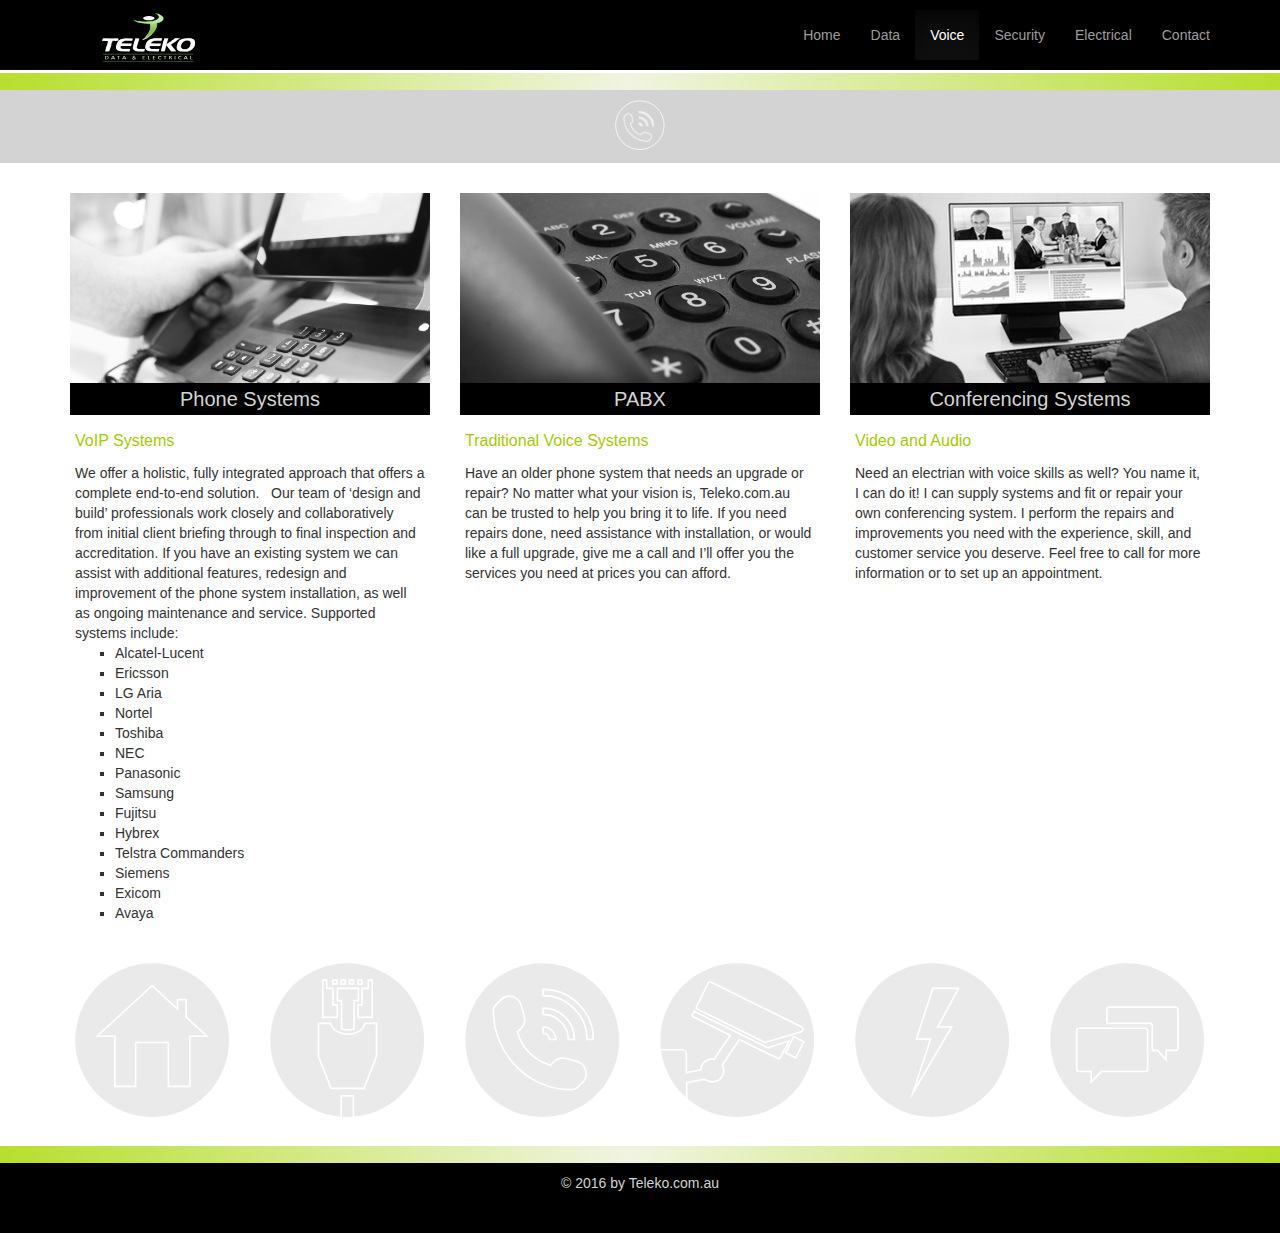
<file: voice.html>
<!doctype html>
  <html class="no-js" lang="">
    <head>
        <meta charset="utf-8">
        <meta http-equiv="X-UA-Compatible" content="IE=edge,chrome=1">
        <title>Teleko data &#38 electrical</title>
        <meta name="description" content="">
        <meta name="viewport" content="width=device-width, initial-scale=1">
        <link rel="apple-touch-icon" href="apple-touch-icon.png">

        <link rel="stylesheet" href="css/bootstrap.min.css">
        <style>
            body {
                padding-top: 50px;
                padding-bottom: 20px;
            }
        </style>
        <link rel="stylesheet" href="css/bootstrap-theme.min.css">
        <link rel="stylesheet" href="css/main.css">



        <script src="js/vendor/modernizr-2.8.3-respond-1.4.2.min.js"></script>
    </head>

    <body>
    <nav class="navbar navbar-inverse navbar-fixed-top">
      <div class="container">
        <div class="navbar-header">
          <button type="button" class="navbar-toggle collapsed" data-toggle="collapse" data-target="#navbar" aria-expanded="false" aria-controls="navbar">
            <span class="sr-only">Toggle navigation</span>
            <span class="icon-bar"></span>
            <span class="icon-bar"></span>
            <span class="icon-bar"></span>
          </button>
          <a class="navbar-brand" href="index.html"></a>
        </div>
        <div id="navbar" class="collapse navbar-collapse">
          <ul class="nav navbar-nav navbar-right">
            <li><a href="index.html">Home</a></li>
            <li><a href="data.html">Data</a></li>
            <li class="active"><a href="voice.html">Voice</a></li>
            <li><a href="security.html">Security</a></li>
            <li><a href="electrical.html">Electrical</a></li>
            <li><a href="contact.html">Contact</a></li>
              </ul>
        </div><!--/.nav-collapse -->
        </div>
        <div class="greenbar">
        </div>
      </nav>
      
  <div class="whitebar"> 
    <div class="greybar2">
      <div class="container">
        <img class="icon" src="img/voice_icon.svg" width="50px">
      </div>
    </div>


      <div class="container">
      <!-- Example row of columns -->
      <div class="row">
        <div class="col-md-4">
        <img src="img/stock18.jpg">
          <h2>Phone Systems</h2>
            <div class="text">
              <p class ="subhead">VoIP Systems</p>
              We offer a holistic, fully integrated approach that offers a complete end-to-end solution.   Our team of ‘design and build’ professionals work closely and collaboratively from initial client briefing through to final inspection and accreditation. If you have an existing system we can assist with additional features, redesign and improvement of the phone system installation, as well as ongoing maintenance and service.
              Supported systems include:
                <ul style="list-style-type:square">
                  <li>Alcatel-Lucent</li>
                  <li>Ericsson</li>
                  <li>LG Aria</li>
                  <li>Nortel</li>
                  <li>Toshiba</li>
                  <li>NEC</li>
                  <li>Panasonic</li>
                  <li>Samsung</li>
                  <li>Fujitsu</li>
                  <li>Hybrex</li>
                  <li>Telstra Commanders</li>
                  <li>Siemens</li>
                  <li>Exicom</li>
                  <li>Avaya</li>
                </ul>
              </p>
            </div>
        </div>
        <div class="col-md-4">
        <img src="img/stock8.jpg">
          <h2>PABX</h2>
            <div class="text">
              <p class ="subhead">Traditional Voice Systems</p>
              Have an older phone system that needs an upgrade or repair? No matter what your vision is, Teleko.com.au can be trusted to help you bring it to life. If you need repairs done, need assistance with installation, or would like a full upgrade, give me a call and I’ll offer you the services you need at prices you can afford.</p>
           </div>
       </div>
        <div class="col-md-4">
        <img src="img/stock19.jpg">
          <h2>Conferencing Systems</h2>
            <div class="text">
              <p class ="subhead">Video and Audio </p>
              Need an electrian with voice skills as well? You name it, I can do it! I can supply systems and fit or repair your own conferencing system. I perform the repairs and improvements you need with the experience, skill, and customer service you deserve. Feel free to call for more information or to set up an appointment.</p>
            </div>
          </div>
        </div>
      </div>


       <div class="circles container">
          <div class="row">
            <div class="col-xs-4 col-sm-2 circle-img">
             <a title="home" href="index.html"><img id="homeicon" src="img/home_black.svg"/></a>
            </div>
            <div class="col-xs-4 col-sm-2 circle-img">
              <a title="data" href="data.html"><img id="dataicon" src="img/data_black.svg"/></a>
            </div>
              <div class="col-xs-4 col-sm-2 circle-img">
               <a title="voice" href="voice.html"><img id="voiceicon" src="img/voice_black.svg"/></a>
            </div>
            <div class="col-xs-4 col-sm-2 circle-img">
              <a title="security" href="security.html"><img id="securityicon" src="img/security_black.svg"/></a>
            </div>
            <div class="col-xs-4 col-sm-2 circle-img">
              <a title="electrical"  href="electrical.html"><img id="electricalicon" src="img/electrical_black.svg"/></a>
            </div>
            <div class="col-xs-4 col-sm-2 circle-img">
              <a title="contact" href="contact.html"><img id="contacticon" src="img/contact_black.svg"/></a>
            </div> 
            </div> 
          </div>
        </div>
      </div> 
    </div>

    <!-- /container -->        <script src="//ajax.googleapis.com/ajax/libs/jquery/1.11.2/jquery.min.js"></script>
        <script>window.jQuery || document.write('<script src="js/vendor/jquery-1.11.2.min.js"><\/script>')</script>

        <script src="js/vendor/bootstrap.min.js"></script>

        <script src="js/main.js"></script>
    
      <div class="greenbar">
      </div>

      <footer>
        <p>&copy; 2016 by Teleko.com.au</p>
      </footer>

   </body>

</html>
</file>
<file: css/main.css>
/* ==========================================================================
   Author's custom styles
   ========================================================================== */

body {
	background: black;
	font-family: Arial, sans-serif;
    padding-top: 70px;
    padding-bottom: 20px;
}
img {
    max-width: 100% !important;
    margin:0 auto;
  }
.about{
	text-align: center;
	font-size:14px;
	color:black;
}
h1 {
	text-align: center;
	font-size: 25px;
	font-style: bold;
	color:black;
}
h2 {
	font-size: 20px;
	text-align: center;
	background: black;
	margin-top: 0px;
	color:lightgrey;
	font-family: arial;
	padding:5px;
	text-decoration:none;
}
.navbar-fixed-top {
	background:black;
	font-color:grey;
	font-style:none;
	height:70px;
}
.greybar{
	background:lightgrey;
  	height:100%;
  	margin-bottom: 30px;
  	padding-bottom: 10px;
  	padding-top: 20px;
}
.greybar2{
	background:lightgrey;
  	height:100%;
  	margin-top:20px;
	padding:10px;
	margin-bottom: 30px;
	text-align: center;
}
.greybar3{
	background:lightgrey;
  	height:100%;
  	margin-top:20px;
	padding:10px;
	text-align: center;
}
footer{
	background: black;
	padding:10px;
}
footer p {
	text-align: center;
	color:lightgrey;
}
.greenbar {
	height:20px;
	border-top: 3px solid white;
	background: #b7df2d; /* Old browsers */
	background: -moz-linear-gradient(left, #b7df2d 0%, #f0f4e1 49%, #b7df2d 100%); /* FF3.6-15 */
	background: -webkit-linear-gradient(left, #b7df2d 0%,#f0f4e1 49%,#b7df2d 100%); /* Chrome10-25,Safari5.1-6 */
	background: linear-gradient(to right, #b7df2d 0%,#f0f4e1 49%,#b7df2d 100%); /* W3C, IE10+, FF16+, Chrome26+, Opera12+, Safari7+ */
	filter: progid:DXImageTransform.Microsoft.gradient( startColorstr='#b7df2d', endColorstr='#b7df2d',GradientType=1 ); /* IE6-9 */
}
	
.subhead{
	color:#a3cc00;
	font-size: 16px;
}
.subhead2{
	color:darkgrey;
	font-size: 16px;
	text-align: center;
}
.carousel-inner a{
	border: .2px solid white;
	padding-left:25px;
	padding-right:25px;
	padding-top:10px;
	padding-bottom:10px;
	text-align: center;
	text-decoration: none;
	color:white;
}
.carousel-indicators{
	padding:0px;
}
.navbar-nav {
	margin-top: 10px !important; 
}
.navbar-header {
	padding:10px;
	align:left;
	background: url(../img/logo.svg) no-repeat center;
}
.navbar-brand {
	width:150px;
  	height: 50px;
}
.navbar-collapse{
	background: black;
}
.carousel-indicators{
	bottom:0;
}
@media (max-width: 425px) {
	.button-contact{
		display:none;
	}
}
.text{
	padding:5px;
}
#submit-button {
    width:60px;
    float:right;
}
#submit{
    width:60px;
    display:inline-block;
}
input{
	width:100%;
}
.whitebar{
	background: white;
}
.row{
	padding-bottom:20px;
	background: white;
}
textarea{
	width:100%;
}
h3 {
	color:darkgrey;
	text-align: center;
}
.details{
	color:darkgrey;
	text-align: center;
}
.carousel-caption {
	text-shadow: 0 0px 0px rgba(0,0,0,0);
	margin-bottom:20px;
}
.button-contact:hover{
	background:rgba(255, 255, 255, 0.4);
	}

@media (max-width: 425px) {
	.carousel-indicators{
	display:none;
	}
.circles{
	text-align: center;
	display: block;
    margin-left: auto;
    margin-right: auto;
}
.circle-img{
	padding:5px;
}
/*.container{
	text-align: center;
}*/
}
textarea#message{
	resize: vertical;
}
input#submit-button{
	text-align: center;
}
.number{
	text-decoration: none;
}
.appleLinks a {
	color:#000000;
}
.appleLinksWhite a {
	color:#ffffff;
}
</file>
